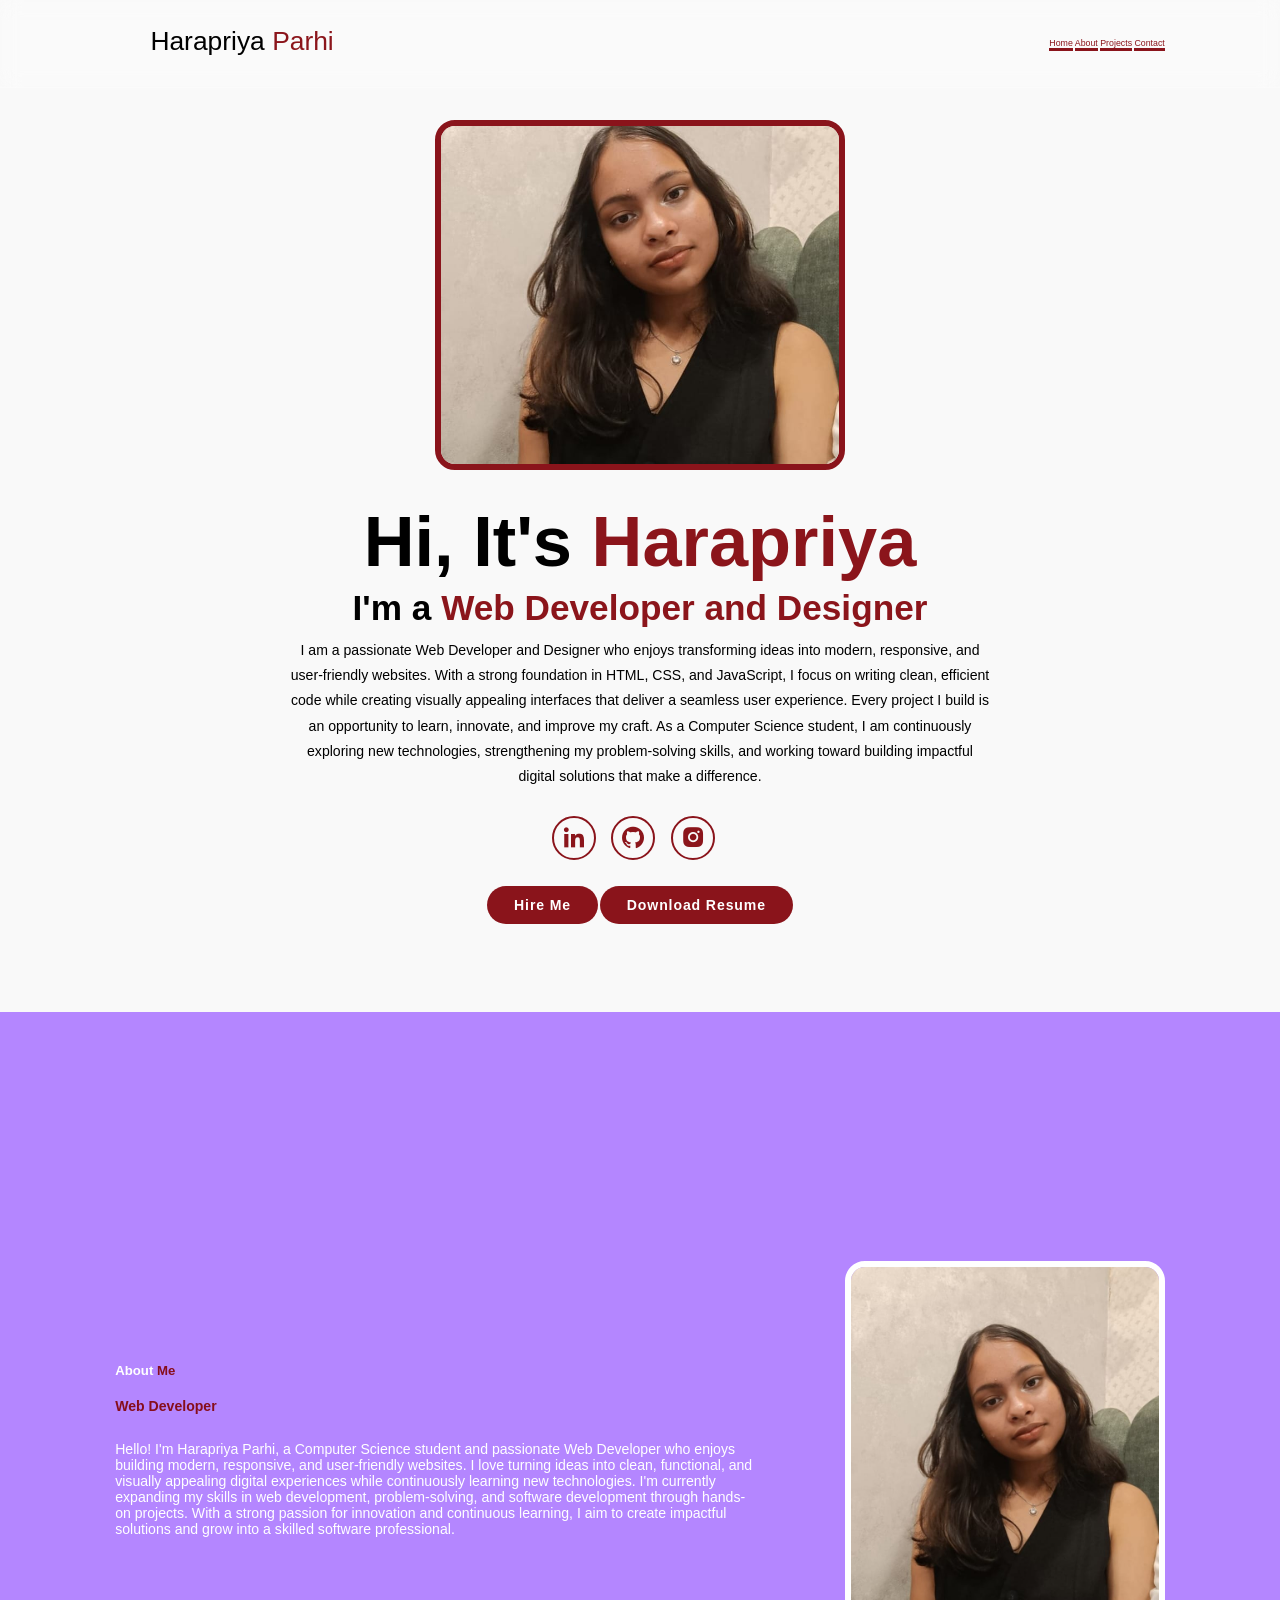
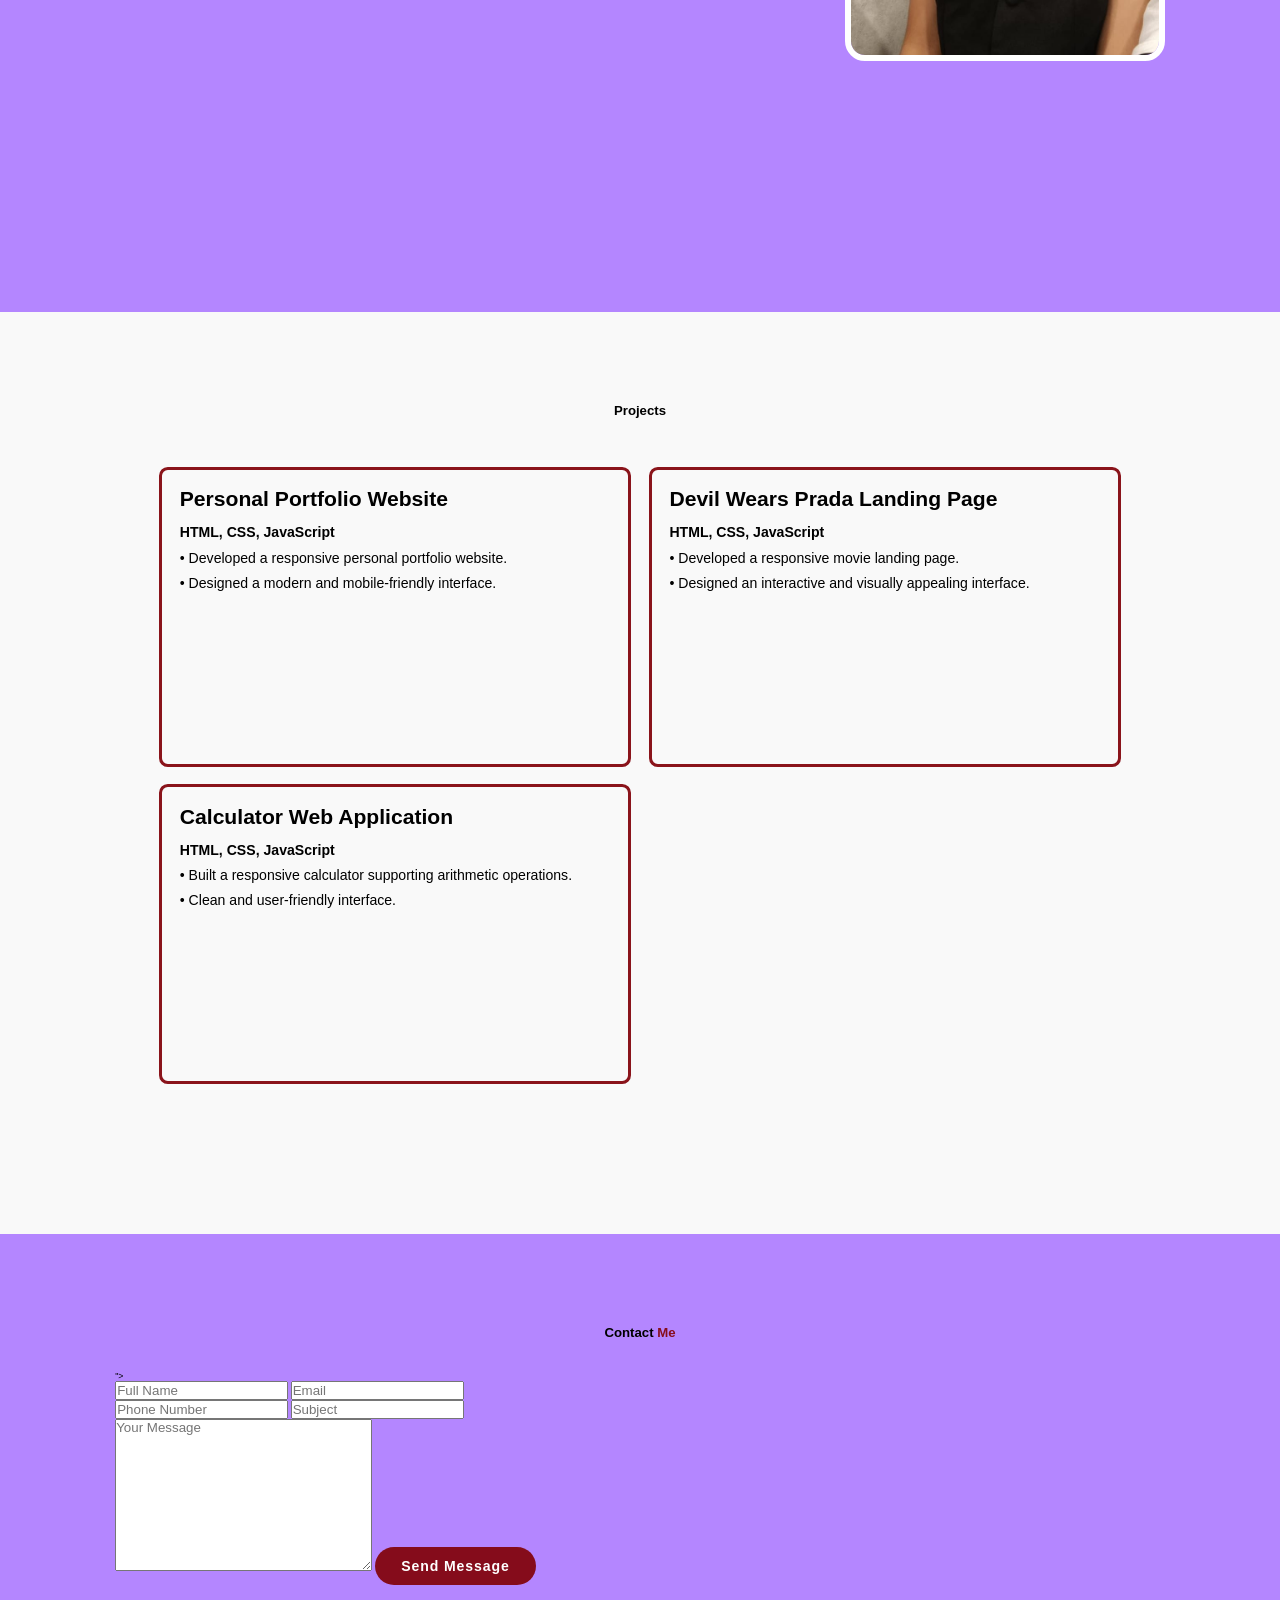
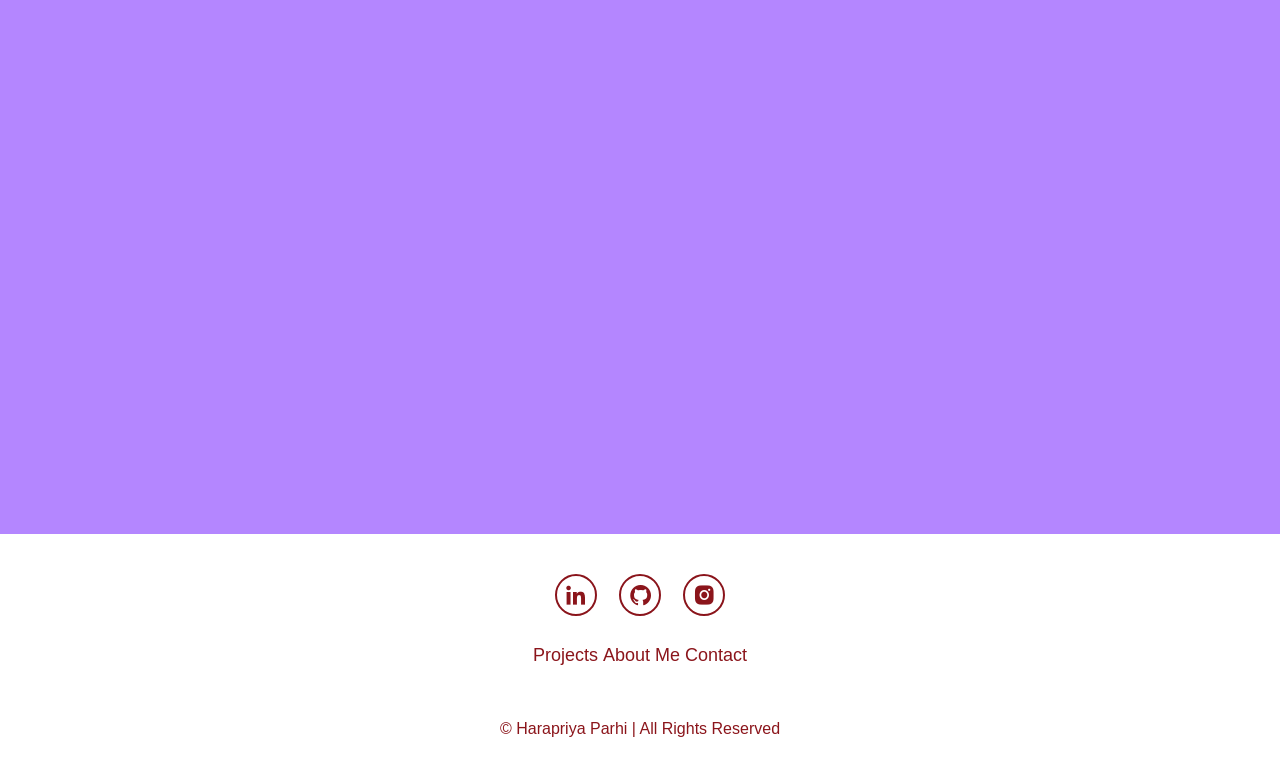
<file: Task1_Portfolio/index.html>
<!DOCTYPE html>
<html lang="en">
<head>
    <meta charset="UTF-8">
    <meta name="viewport" content="width=device-width, initial-scale=1.0">
    <title>Responsive Portfolio website</title>
    <link rel="stylesheet" href="style.css">
    <link href='https://unpkg.com/boxicons@2.1.4/css/boxicons.min.css' rel='stylesheet'>
</head>
<body>
    <header class="header">
    <a href="#home" class="logo">Harapriya
        <span>Parhi</span>
    </a>
    <i class='bx bx-menu'id="menu-icon"></i>

    <nav class="navbar">
        <a href="#home" class="active">Home</a>
        <a href="#about" class="active">About</a>
        <a href="#projects" class="active">Projects</a>
        <a href="#contact" class="active">Contact</a>
    </nav>
    </header>
    <section class="home" id="home">
        <div class="home-img">
            <img src="assets/images/profile.jpeg" alt="">
        </div>
        <div class="home-content">
            <h1>Hi, It's <span>Harapriya</span></h1>
            <h3>I'm a <span> Web Developer and Designer </span></h3>
            <p> I am a passionate Web Developer and Designer who enjoys transforming ideas into modern, responsive, and user-friendly websites. With a strong foundation in HTML, CSS, and JavaScript, I focus on writing clean, efficient code while creating visually appealing interfaces that deliver a seamless user experience. Every project I build is an opportunity to learn, innovate, and improve my craft. As a Computer Science student, I am continuously exploring new technologies, strengthening my problem-solving skills, and working toward building impactful digital solutions that make a difference.</p>
            <div class="social-icons">
                <a href="https://www.linkedin.com/in/harapriya-parhi-802238339"><i class='bx bxl-linkedin' ></i></a>
                <a href="https://github.com/harapriyaparhi1-netizen"><i class='bx bxl-github' ></i></a>
                <a href="https://www.instagram.com/harapriya_parhi/"><i class='bx bxl-instagram-alt' ></i></a>
            </div>
           <div class="btn-group">
    <a href="#contact" class="btn">Hire Me</a>

    <a href="./assets/Harapriya's_resume.pdf" class="btn" download>
        Download Resume
    </a>
</div>
        </div>
    </section>
    <section class="about" id="about">
        <div class="about-content">
            <h2 class="heading">About <span>Me</span></h2>
            <h3>
                <span>Web Developer</span>
            </h3>
            <p>

Hello! I'm Harapriya Parhi, a Computer Science student and passionate Web Developer who enjoys building modern, responsive, and user-friendly websites. I love turning ideas into clean, functional, and visually appealing digital experiences while continuously learning new technologies.
I'm currently expanding my skills in web development, problem-solving, and software development through hands-on projects. With a strong passion for innovation and continuous learning, I aim to create impactful solutions and grow into a skilled software professional.
</p>
        </div>
        <div class="about-img">
            <img src="assets/images/profile.jpeg" alt="">
        </div>
    </section>
   <section class="projects" id="projects">
    <h2 class="heading">Projects</h2>

    <div class="projects-container">

        <div class="projects-box">
            <h3>Personal Portfolio Website</h3>
            <p><strong>HTML, CSS, JavaScript</strong></p>
            <p>
                • Developed a responsive personal portfolio website.<br>
                • Designed a modern and mobile-friendly interface.
            </p>
        </div>

        <div class="projects-box">
            <h3>Devil Wears Prada  Landing Page</h3>
            <p><strong>HTML, CSS, JavaScript</strong></p>
            <p>
                • Developed a responsive movie landing page.<br>
                • Designed an interactive and visually appealing interface.
            </p>
        </div>

        <div class="projects-box">
            <h3>Calculator Web Application</h3>
            <p><strong>HTML, CSS, JavaScript</strong></p>
            <p>
                • Built a responsive calculator supporting arithmetic operations.<br>
                • Clean and user-friendly interface.
            </p>
        </div>

    </div>
</section>
<section class="contact" id="contact">
<h2 class="heading">Contact <span>Me</span></h2>

<form action="https://formsubmit.co/harapriyaparhi1@gmail.com" method="POST"></form>">

    <div class="input-box">
        <input type="text" placeholder="Full Name">
        <input type="email" placeholder="Email">
    </div>

    <div class="input-box">
        <input type="number" placeholder="Phone Number">
        <input type="text" placeholder="Subject">
    </div>

    <textarea cols="30" rows="10" placeholder="Your Message"></textarea>

    <input type="submit" value="Send Message" class="btn">

</form>

</section>
<footer class="footer">
    <div class="social">
        <a href="#"><i class='bx bxl-linkedin' ></i></a>
                <a href="#"><i class='bx bxl-github' ></i></a>
                <a href="#"><i class='bx bxl-instagram-alt' ></i></a>

    </div>
    <ul class="list">
        <li>
            <a href="#projects">Projects</a>
        </li>
        <li>
            <a href="#about">About Me</a>
        </li>
        <li>
            <a href="#contact">Contact</a>
        </li>
    </ul>
    <p class="copyright">
        © Harapriya Parhi | All Rights Reserved
    </p>
</footer>
    <script src="script.js"></script>
    
</body>
</html>
</file>
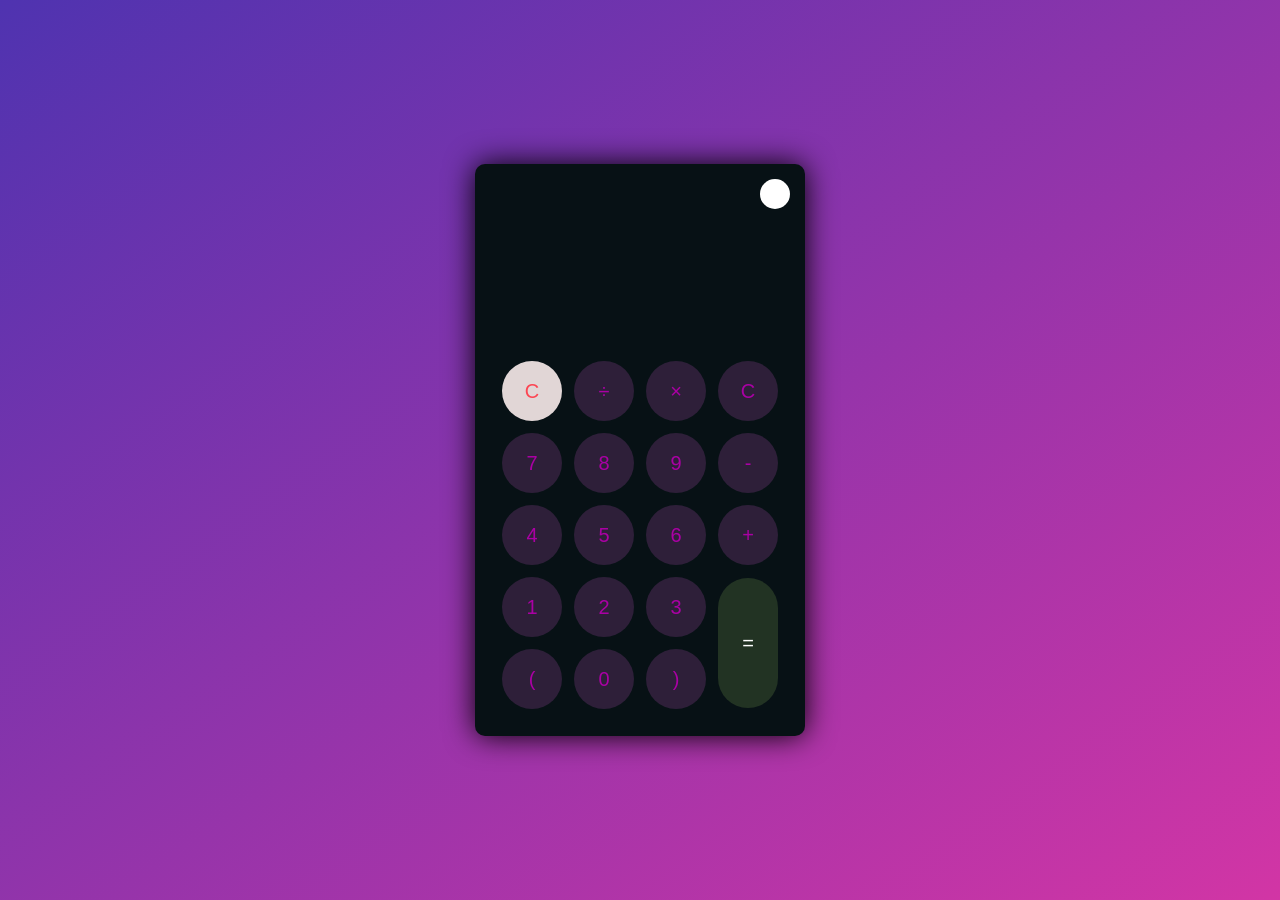
<file: Task3_Calculator/calculator/index.html>
<!DOCTYPE html>
<html lang="en">
<head>
    <meta charset="UTF-8">
    <meta name="viewport" content="width=device-width, initial-scale=1.0">
    <link rel="stylesheet" href="style.css">
    <title>Calculator</title>
</head>
<body>
    <div class="container">
        <div class="calculator dark">
            <div class="theme-toggler active">
                <i class="toggler-icon"></i>
            </div>
            <div class="display-screen">
            <div id="display"></div>
        </div>
        <div class="buttons">
        <table>
            <tr>
                <td><button class="btn-operator" id="clear">C</button></td>
                <td><button class="btn-operator" id="/">&divide;</button></td>
                <td><button class="btn-operator" id="*">&times;</button></td>
                <td><button class="btn-operator" id="backspace">C</button></td>
                
            </tr>
            <tr>
                <td><button class="btn-operator" id="7">7</button></td>
                <td><button class="btn-operator" id="8">8</button></td>
                <td><button class="btn-operator" id="9">9</button></td>
                <td><button class="btn-operator" id="-">-</button></td>
            </tr>
             <tr>
                <td><button class="btn-operator" id="4">4</button></td>
                <td><button class="btn-operator" id="5">5</button></td>
                <td><button class="btn-operator" id="6">6</button></td>
                <td><button class="btn-operator" id="+">+</button></td>
            </tr>
             <tr>
                <td><button class="btn-operator" id="1">1</button></td>
                <td><button class="btn-operator" id="2">2</button></td>
                <td><button class="btn-operator" id="3">3</button></td>
                <td rowspan="2"><button class="btn-equal" id="equal">=</button></td>
            </tr>
             <tr>
                <td><button class="btn-operator" id="(">(</button></td>
                <td><button class="btn-operator" id="0">0</button></td>
                <td><button class="btn-operator" id=")">)</button></td>
            </tr>
        </table>
    </div>
    </div>
    </div>
    <script src="script.js"></script>
    
</body>
</html>
</file>
<file: Task1_Portfolio/style.css>
*{
    margin: 0;
    padding: 0;
    box-sizing: border-box;
    text-decoration: none;
    outline: none;
    scroll-behavior: smooth;
    font-family: "Poppins", sans-serif;
}
:root{
    --bg-color: #f9f9f9;
    --second-bg-color: #b486ff;
    --text-color: black;
    --main-color: #83050cef;
}
html{
    font-size: 62.5%;
    overflow-x: hidden;
}
body{
    background: var(--bg-color);
    color: var(--text-color);
}
.header{
    position: fixed;
    top: 0;
    left: 0;
    width: 100%;
    padding: 3rem 9%;
    background: rgba(255, 255,255,0.2);
    backdrop-filter: blur(10px);
    border-bottom: 1px solid rgba(255, 255,255,0.25);
    display: flex;
    align-items: center;
    justify-content: space-between;
    z-index: 100;
}
.logo{
    font-size: 3rem;
    color: var(--text-color);
    margin-left: 4rem;
    font-weight: 500;
    transition: 0.3s ease;
    border-bottom: 3px solid transparent;
}
section{
    min-height: 100vh;
    padding: 10rem 9% 10rem;
}

.home{
    display: flex;
    flex-direction: column;
    justify-content: center;
    gap: 1rem;
    align-items: center;
    padding-top: 120px;   
}

.home-img img{
    width: 280px;
    height: 350px;
    object-fit: cover;
    border-radius: 20px;
    border: 6px solid var(--main-color);
    cursor: pointer;
    transition: 0.4s ease-in-out;
}

.home-img img:hover{
    transform: scale(1.05);
}
.home-content{
    display: flex;
    flex-direction: column;
    align-items: center;
    text-align: center;
    justify-content: center;
    margin-top: 3rem;
    max-width: 700px;
}
.navbar a:hover,
.navbar a.active{
    color:var(--main-color);
    border-bottom: 3px solid var(--main-color);
}
#menu-icon{
    font-size: 3.6rem;
    color: var(--main-color);
    display: none;
}
span{
    color: var(--main-color);
}
.logo span{
    color: var(--main-color);
}
.home-content h3{
    font-size: 4rem;
    margin: 10px 0;
}
.home-content h1{
    font-size: 8rem;
    font-weight: 700;
    line-height: 1;
}
.home-img{
    border-radius: 50%;
}
.home-img img:hover{
    border: 10px solid var(--main-color);
    transform: scale(1.05);
}

.home-content p{
    font-size: 1.6rem;
    line-height: 1.8;
    font-weight: 500;
    max-width: 1000px;
}
.social-icons a{
    display: inline-flex;
    justify-content: center;
    align-items: center;
    width: 5rem;
    height: 5rem;
    background: transparent;
    border: 0.3rem solid var(--main-color);
    font-size: 3rem;
    border-radius: 50%;
    color: var(--main-color);
    margin: 3rem 1.5rem 3rem 0;
    transition: 0.3s ease-in-out;
}
.social-icons a:hover{
    color: white;
    transform: scale(1.3)translateY(-5px);
    background-color: var(--main-color);
}
.btn{
    display: inline-block;
    padding: 1rem 2.8rem;
    background: var(--main-color);
    border-radius: 4rem;
    font-size: 1.6rem;
    color: white;
    border: 2px solid transparent;
    letter-spacing: 0.1rem;
    font-weight: 600;
    transition: 0.3s ease-in-out;
    cursor: pointer;
}
.btn:hover{
    transform: scale(1.05);
    background: var(--bg-color);
    color: var(--main-color);
    border: 2px solid var(--main-color);
}
.about{
    display: flex;
    justify-content: center;
    align-items: center;
    gap: 10rem;
    background: var(--second-bg-color);
    color: white;
}
.about-img{
    border-radius: 50%;
}
.about-img img{
    width: 320px;
    height: 400px;
    object-fit: cover;
    border-radius: 20px;
    border: 6px solid white;
    cursor: pointer;
    transition: 0.4s ease-in-out;
}

.about-img img:hover{
    transform: scale(1.05);
}
.about-img img:hover{
    border: 10px solid white;
    transform: scale(1.05);
}
.heading{
    text-align: center;
    line-height: 2.6rem;
}
.about-content h2{
    text-align: left;
    line-height: 1.5;
}
.about-content h3{
    font-size: 1.6rem;
    margin: 2rem 0 3rem;
}
.about-content p{
    font-size: 1.6rem;
    margin: 2rem 0 3rem;
}
.about-content .btn{
    background: white;
    color: var(--main-color);
    border: 3px solid var(--main-color);
}
.about-content .btn:hover{
    background-color: var(--main-color);
    color: white;
}

::-webkit-scrollbar{
    width: 15px;
}
::-webkit-scrollbar-thumb{
    background-color: var(--main-color);
}
::-webkit-scrollbar-track{
    background-color: var(--bg-color);
    width: 50px;
}
.projects{
    background: var(--bg-color);
    color: var(--text-color);
}
.projects h2{
    margin-bottom: 5rem;
    color: var(--text-color);
}
.projects-container{
    display: grid;
    grid-template-columns: repeat(3,1fr);
    align-items: center;
    gap: 2rem;
}
.projects-box{
    border: 3px solid var(--main-color);
    border-radius: 1rem;
    padding: 2rem;
    min-height: 300px;
    cursor: pointer;
    transition: 0.3s ease-in-out;
}
.projects-box:hover{
    background: var(--main-color);
    color: white;
    transform: scale(1.03);
}
.projects-box .projects-info{
    display: flex;
    flex-direction: column;
    justify-content: flex-start;
    align-items: flex-start;
    gap: 1rem;
}
.projects-box h3{
    font-size:2.4rem;
    margin-bottom:1rem;
}
.projects-box p{
    font-size: 1.6rem;
    line-height: 1.8;
    font-weight: 400;
}
.contact{
    background-color: var(--second-bg-color);
}
.contact h2{
    margin-bottom: 3rem;
}
.contact form{
    max-width: 70rem;
    margin: 1rem auto;
    text-align: center;
    margin-bottom: 3rem;
}
.contact form .input-box{
    display: flex;
    justify-content: center;
    flex-wrap: wrap;
}
.contact form .input-box input,
.contact form textarea{
    width: 100%;
    padding: 2rem;
    font-size: 1.6rem;
    color: var(--text-color);
    background: var(--bg-color);
    border-radius: 2rem;
    border: 2px solid var(--main-color);
    margin: 0.5rem 0;
    resize: none;
}
.contact form .btn{
    margin-top: 2rem;
}
.footer{
    position: relative;
    bottom: 0;
    width: 100%;
    padding: 40px 0;
    background-color: white;
}
.footer .social{
    text-align: center;
    padding-bottom: 25px;
    color: var(--main-color);
}
.footer .social a{
    font-size: 25px;
    color: var(--main-color);
    border: 2px solid var(--main-color);
    width: 42px;
    height: 42px;
    line-height: 42px;
    display: inline-block;
    text-align: center;
    border-radius: 50%;
    margin: 0 10px;
    transition: 0.3s ease;
}
footer .social a:hover{
    transform: scale(1.2)translateY(-10px);
    background-color: var(--main-color);
    color: white;
}
.footer ul{
    margin-top: 0;
    padding: 0;
    font-size: 18px;
    line-height: 1.6;
    margin-bottom: 0;
    text-align: center;
}
.footer ul li a{
    color: var(--main-color);
    border-bottom: 3px solid transparent;
    transition: 0.3s ease;
}
.footer ul li a:hover{
     border-bottom: 3px solid var(--main-color);
}
.footer ul li{
    display: inline-block;
    padding: 0 15x;
}
.footer .copyright{
    margin-top: 50px;
    text-align: center;
    font-size: 16px;
    color: var(--main-color);
}
@media(max-width:1285px){
    html{
        font-size: 55%;
    }
    .projects-container{
        padding-bottom: 7rem;
        grid-template-columns: repeat(2,1fr);
        margin: 0 5rem;
    }
    .home-img img{
        width:32vw;
    }
}
@media(max-width:991px){
    header{
        padding: 2rem 3%;
    }
    section{
        padding: 10rem 3% 2rem;
    }
    .projects{
        padding-bottom: 7rem;
    }
    .footer{
        padding: 2rem 3%;
    }
}
@media(max-width:895px){
    #menu-icon{
        display: block;
    }
    .navbar{
        position: absolute;
        top: 100%;
        right: 0;
        width: 50%;
        padding: 1rem 3%;
        border-bottom-left-radius: 2rem;
        background: white;
        border-left: 3px solid var(--main-color);
        border-bottom: 3px solid var(--main-color);
        display: none;
    }
    .navbar.active{
        display: block;
    }
    .navbar a{
        display: block;
        font-size: 2rem;
        margin: 3rem 0;
        color: var(--text-color);
    }
    .home{
        flex-direction: column;
        margin: 5rem 4rem;
    }
.home-content h3{
    font-size: 2.6rem;
}
.home-content h1{
    font-size: 5rem;
}
.home-img img{
    width:220px;
    height:220px;
    object-fit:cover;
    border-radius:50%;
    margin-top:2rem;
}
.about{
    flex-direction: column-reverse;
}
.about-content{
    margin: 0 2rem 4rem;

}.about-img img{
    width:220px;
    height:220px;
    object-fit:cover;
    border-radius:50%;
}
.projects h2{
    margin-bottom: 3rem;
}
.projects-container{
    grid-template-columns: repeat(1,1fr);
}
.btn-group{
    display: flex;
    gap: 2rem;      /* Space between buttons */
    margin-top: 2rem;
    justify-content: center;
    flex-wrap: wrap;
}
}
</file>
<file: Task3_Calculator/calculator/style.css>
*{
    padding: 0;
    margin: 0;
    box-sizing: border-box;
    outline: 0;
    transition: all 0.5s ease;
}
body{
    font-family: sans-serif;
}

a{
    text-decoration: none;
    color: #c8b7b7;
}

body{
    background-image: linear-gradient(to bottom right, rgba(79,51,176,1),rgba(210,53,165));
}

.container{
    height: 100vh;
    width: 100vw;
    display: grid;
    place-items: center;
}

.calculator{
    position: relative;
    height: auto;
    width: auto;
    padding: 20px;
    border-radius: 10px;
    box-shadow: 0 0 30px #000;
}

.theme-toggler{
    position: absolute;
    top: 30px;
    right: 30px;
    color:#fff;
    cursor: pointer;
    z-index: 1;
}

.theme-toggler.active{
    color: #333;
}

.theme-toggler.active::before{
    background-color: #fff;
}

.theme-toggler::before{
    content: '';
    height: 30px;
    width: 30px;
    position: absolute;
    top: 50%;
    transform: translate(-50%,-50%);
    border-radius: 50%;
    background-color: #333;
    z-index: -1;
}
#display{
    margin: 0 10px;
    height: 150px;
    width: auto;
    max-width: 270px;
    display: flex;
    align-items: flex-end;
    justify-content: flex-end;
    font-size: 30px;
    margin-bottom: 20px;
    overflow-x: scroll;
}
#display::-webkit-scrollbar{
    display: block;
    height: 3px;
}

button{
    height: 60px;
    width: 60px;
    border: 0;
    border-radius: 30px;
    margin: 5px;
    font-size: 20px;
    cursor: pointer;
    transition:all 200ms ease;
}
button:hover{
    transform: scale(1.1);
}

button#equal{
    height: 130px
}

/*light theme*/

.calculator{
    background-color: #eee7e7;
}
.calculator #display{
    color: #0a1e23;
}

.calculator button#clear{
    background-color: #e1d6d6;
    color: #fc4552;
}

.calculator button.btn-number{
    background-color: #c3eaff;
    color: #000;
}
.calculator button.btn-operator{
    background-color: #ffd0fd;
    color: #f967f3;
}

.calculator button.btn-equal{
    background-color: #adf9e7;
    color: #000;
}
/*dark theme*/
.calculator.dark{
    background-color: #071115;
}
.calculator.dark #display{
    color: #f8fafd;
}

.calculator.dark button #clear{
    background-color: #2d191e;
    color: #bd3740;
}

.calculator.dark button.btn-number{
    background-color: #1b2f38;
    color: #f8fafb;
}

.calculator.dark button.btn-operator{
    background-color: #2e1f39;
    color: #aa00a4;
}
.calculator.dark button.btn-equal {
    background-color: #223323;
    color: #ffffff;
}
</file>
